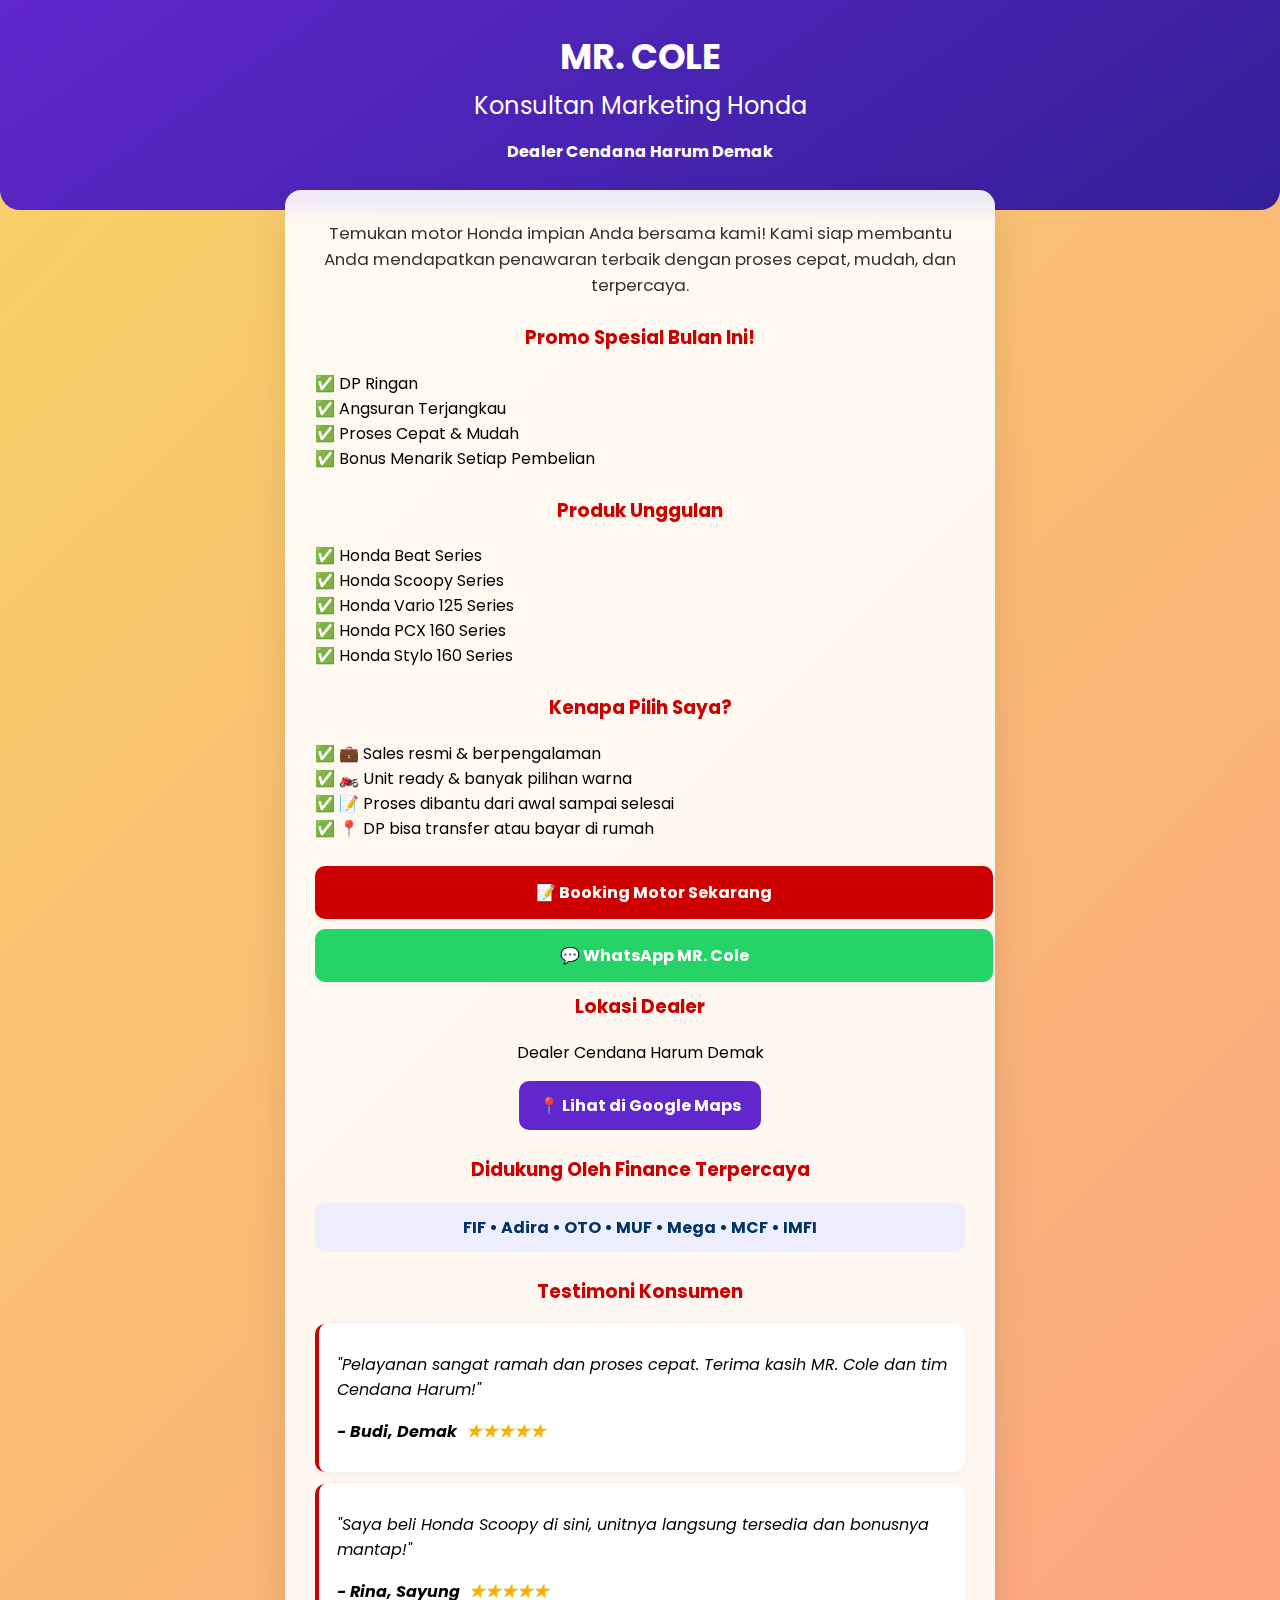
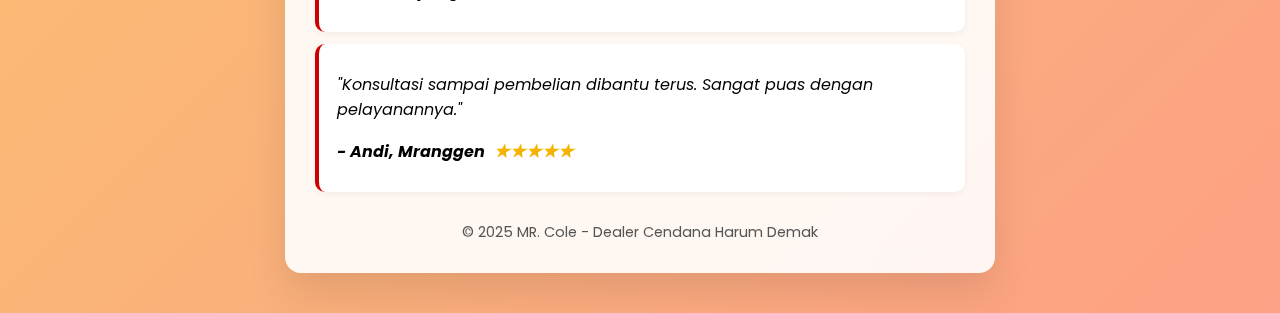
<file: index.html>
<!DOCTYPE html>
<html lang="id">
<head>
  <meta charset="UTF-8" />
  <meta name="viewport" content="width=device-width, initial-scale=1.0"/>
  <title>MR. Cole - Honda Cendana Harum Demak</title>
  <link href="https://fonts.googleapis.com/css2?family=Poppins:wght@400;600&display=swap" rel="stylesheet"/>
  <style>
    body {
      font-family: 'Poppins', sans-serif;
      background: linear-gradient(135deg, #f6d365, #fda085);
      margin: 0;
      padding: 0;
    }
    .header {
      background: linear-gradient(145deg, #5f27cd, #341f97);
      color: white;
      padding: 30px 20px;
      text-align: center;
      border-bottom-left-radius: 20px;
      border-bottom-right-radius: 20px;
    }
    .header h1 {
      margin: 0;
      font-size: 2.2em;
    }
    .header h2 {
      margin: 5px 0 10px;
      font-weight: 400;
    }
    .container {
      max-width: 650px;
      margin: -20px auto 40px;
      background: rgba(255, 255, 255, 0.9);
      backdrop-filter: blur(10px);
      padding: 30px;
      border-radius: 16px;
      box-shadow: 0 20px 40px rgba(0,0,0,0.1);
    }
    h3 {
      text-align: center;
      color: #c00;
      margin-top: 0;
    }
    ul {
      list-style: none;
      padding-left: 0;
    }
    ul li::before {
      content: "✅ ";
    }
    .section {
      margin-bottom: 25px;
    }
    .intro-text {
      text-align: center;
      margin-bottom: 25px;
      font-size: 1.05em;
      color: #333;
    }
    .button {
      display: block;
      width: 100%;
      text-align: center;
      background: #c00;
      color: #fff;
      padding: 14px;
      border-radius: 10px;
      text-decoration: none;
      margin: 10px 0;
      font-weight: bold;
      transition: background 0.3s ease;
    }
    .button:hover {
      background: #a00;
    }
    .button.whatsapp {
      background: #25D366;
    }
    .button.maps {
      background: #5f27cd;
      color: #fff;
      width: fit-content;
      margin: 0 auto;
      padding: 12px 20px;
    }
    .finance {
      background: #eef;
      padding: 12px;
      border-radius: 10px;
      color: #003366;
      font-weight: bold;
      text-align: center;
    }
    .testimonial {
      background: #fff;
      border-left: 4px solid #c00;
      padding: 12px 18px;
      margin-bottom: 12px;
      border-radius: 10px;
      box-shadow: 0 2px 6px rgba(0,0,0,0.05);
      font-style: italic;
    }
    .stars {
      color: #f5b301;
      font-size: 1.1em;
      margin-left: 5px;
    }
    .footer {
      text-align: center;
      font-size: 0.9em;
      color: #555;
      margin-top: 30px;
    }
  </style>
</head>
<body>

  <div class="header">
    <h1>MR. COLE</h1>
    <h2>Konsultan Marketing Honda</h2>
    <p><strong>Dealer Cendana Harum Demak</strong></p>
  </div>

  <div class="container">
    <div class="intro-text">
      Temukan motor Honda impian Anda bersama kami! Kami siap membantu Anda mendapatkan penawaran terbaik dengan proses cepat, mudah, dan terpercaya.
    </div>

    <div class="section">
      <h3>Promo Spesial Bulan Ini!</h3>
      <ul>
        <li>DP Ringan</li>
        <li>Angsuran Terjangkau</li>
        <li>Proses Cepat & Mudah</li>
        <li>Bonus Menarik Setiap Pembelian</li>
      </ul>
    </div>

    <div class="section">
      <h3>Produk Unggulan</h3>
      <ul>
        <li>Honda Beat Series</li>
        <li>Honda Scoopy Series</li>
        <li>Honda Vario 125 Series</li>
        <li>Honda PCX 160 Series</li>
        <li>Honda Stylo 160 Series</li>
      </ul>
    </div>

    <div class="section">
      <h3>Kenapa Pilih Saya?</h3>
      <ul>
        <li>💼 Sales resmi & berpengalaman</li>
        <li>🏍️ Unit ready & banyak pilihan warna</li>
        <li>📝 Proses dibantu dari awal sampai selesai</li>
        <li>📍 DP bisa transfer atau bayar di rumah</li>
      </ul>
    </div>

    <a href="https://docs.google.com/forms/d/e/1FAIpQLScLROS_OvuCPpNDw9p68unwYhPBBmWgcH79Q7bTSoFmlNilbA/viewform" class="button">📝 Booking Motor Sekarang</a>
    <a href="https://wa.me/6282296065551" class="button whatsapp">💬 WhatsApp MR. Cole</a>

    <div class="section">
      <h3>Lokasi Dealer</h3>
      <p style="text-align: center;">Dealer Cendana Harum Demak</p>
      <a href="https://www.google.com/maps?q=dealer+cendana+harum+demak" target="_blank" class="button maps">📍 Lihat di Google Maps</a>
    </div>

    <div class="section">
      <h3>Didukung Oleh Finance Terpercaya</h3>
      <div class="finance">
        FIF • Adira • OTO • MUF • Mega • MCF • IMFI
      </div>
    </div>

    <div class="section">
      <h3>Testimoni Konsumen</h3>

      <div class="testimonial">
        <p>"Pelayanan sangat ramah dan proses cepat. Terima kasih MR. Cole dan tim Cendana Harum!"</p>
        <p><strong>- Budi, Demak <span class="stars">★★★★★</span></strong></p>
      </div>

      <div class="testimonial">
        <p>"Saya beli Honda Scoopy di sini, unitnya langsung tersedia dan bonusnya mantap!"</p>
        <p><strong>- Rina, Sayung <span class="stars">★★★★★</span></strong></p>
      </div>

      <div class="testimonial">
        <p>"Konsultasi sampai pembelian dibantu terus. Sangat puas dengan pelayanannya."</p>
        <p><strong>- Andi, Mranggen <span class="stars">★★★★★</span></strong></p>
      </div>
    </div>

    <div class="footer">
      &copy; 2025 MR. Cole - Dealer Cendana Harum Demak
    </div>
  </div>

</body>
</html>
</file>
